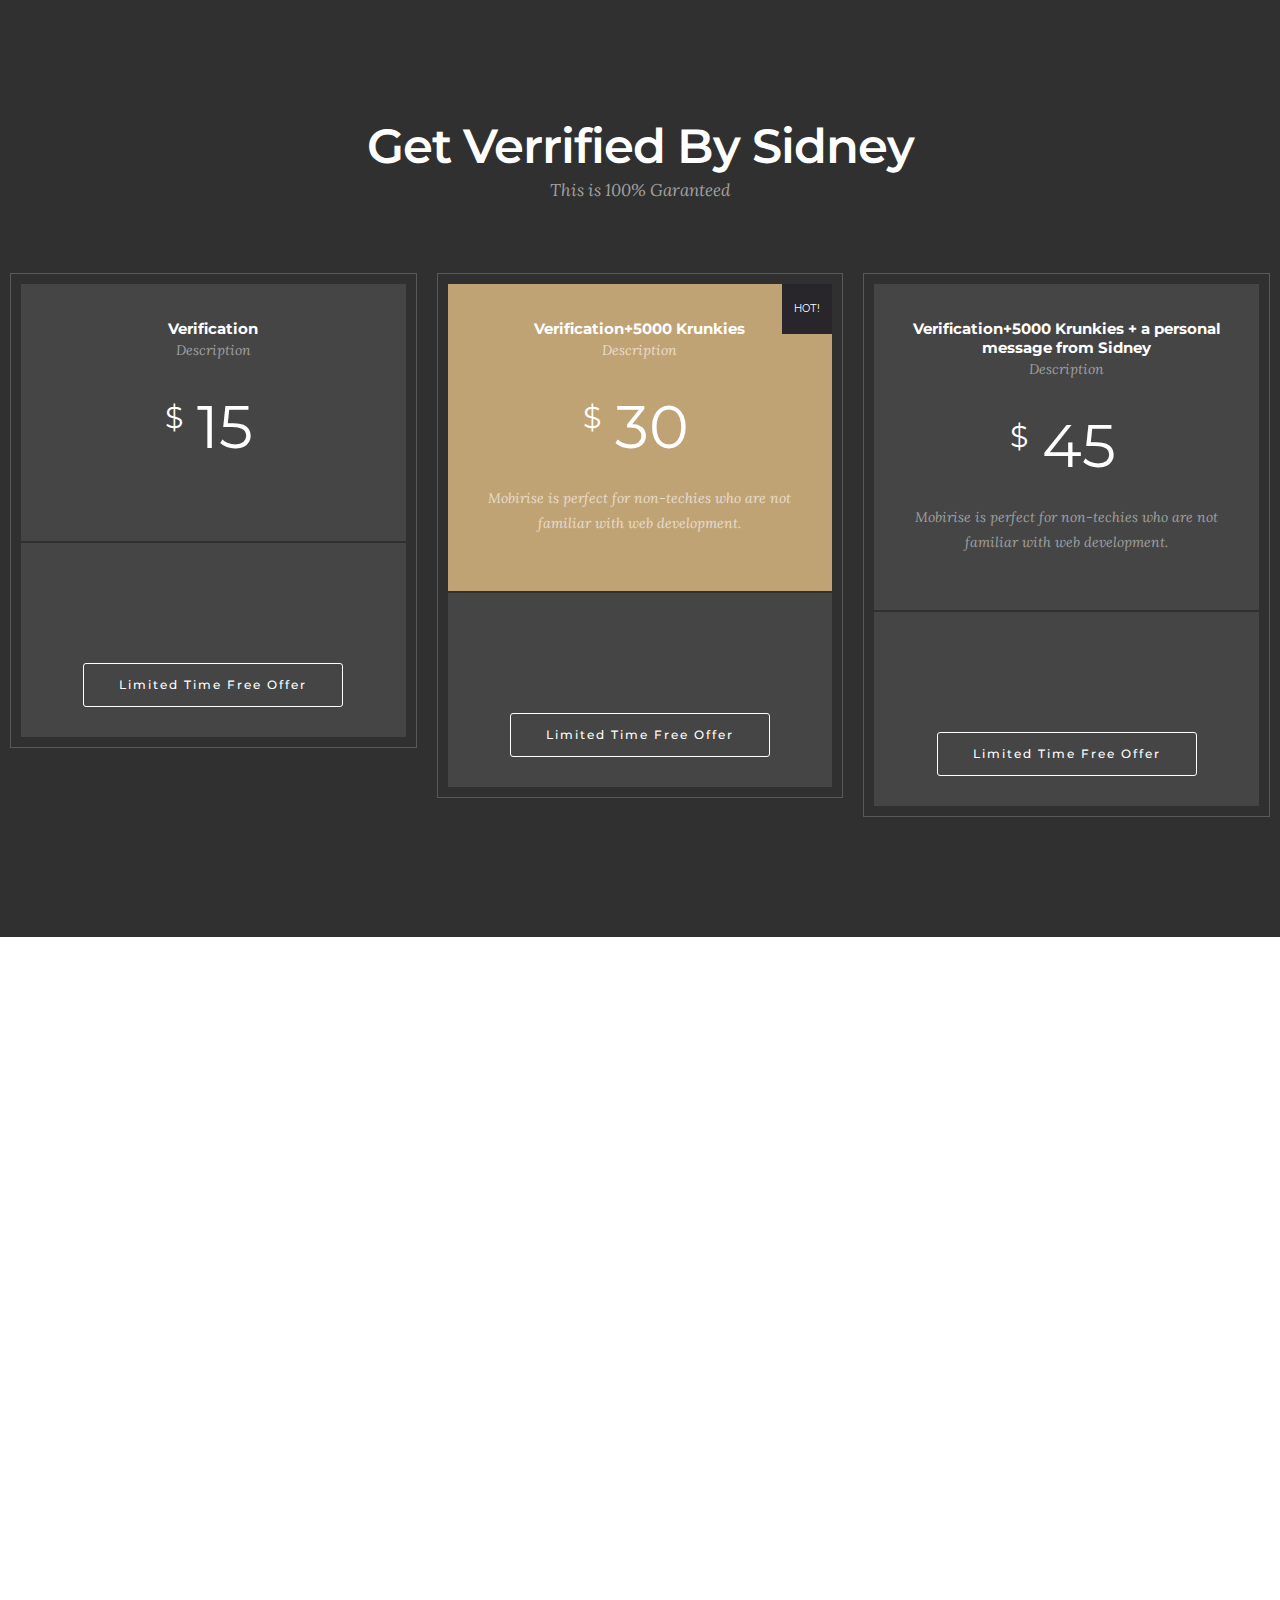
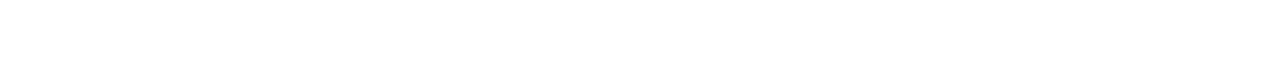
<file: index.html>
<!DOCTYPE html>
<html >
<head>
  <!-- Site made with Mobirise Website Builder v4.9.3, https://mobirise.com -->
  <meta charset="UTF-8">
  <meta http-equiv="X-UA-Compatible" content="IE=edge">
  <meta name="generator" content="Mobirise v4.9.3, mobirise.com">
  <meta name="viewport" content="width=device-width, initial-scale=1, minimum-scale=1">
  <link rel="shortcut icon" href="assets/images/logo.png" type="image/x-icon">
  <meta name="description" content="">
  <title>Home</title>
  <link rel="stylesheet" href="https://fonts.googleapis.com/css?family=Montserrat:400,700">
  <link rel="stylesheet" href="https://fonts.googleapis.com/css?family=Raleway:100,100i,200,200i,300,300i,400,400i,500,500i,600,600i,700,700i,800,800i,900,900i">
  <link rel="stylesheet" href="https://fonts.googleapis.com/css?family=Lora:400,700,400italic,700italic&subset=latin">
  <link rel="stylesheet" href="assets/tether/tether.min.css">
  <link rel="stylesheet" href="assets/bootstrap/css/bootstrap.min.css">
  <link rel="stylesheet" href="assets/animate.css/animate.min.css">
  <link rel="stylesheet" href="assets/theme/css/style.css">
  <link rel="stylesheet" href="assets/mobirise/css/mbr-additional.css" type="text/css">
  
  
  
</head>
<body>
  <section class="mbr-section" id="pricing-table1-0" data-rv-view="0" style="background-color: rgb(48, 48, 48); padding-top: 120px; padding-bottom: 120px;">

    

    <div class="mbr-section mbr-section__container mbr-section__container--middle">
      <div class="container">
          <div class="row">
              <div class="col-xs-12 text-xs-center">
                  <h3 class="mbr-section-title display-2">Get Verrified By Sidney</h3>
                  <small class="mbr-section-subtitle">This is 100% Garanteed</small>
              </div>
          </div>
      </div>
    </div>

    <div class="mbr-section mbr-section-nopadding mbr-price-table">
      <div class="row">
            <div class="col-xs-12 col-md-6 col-xl-4">
                <div class="mbr-plan card text-xs-center">
                    <div class="mbr-plan-header card-block">
                      
                      <div class="card-title">
                        <h3 class="mbr-plan-title">Verification</h3>
                        <small class="mbr-plan-subtitle">Description</small>
                      </div>
                      <div class="card-text">
                          <div class="mbr-price">
                            <span class="mbr-price-value">$</span>
                            <span class="mbr-price-figure">15</span><small class="mbr-price-term">&nbsp;</small>
                          </div>
                          <small class="mbr-plan-price-desc"></small>
                      </div>
                    </div>
                    <div class="mbr-plan-body card-block">
                      <div class="mbr-plan-list"></div>
                      <div class="mbr-plan-btn"><a href="https://www.youtube.com/watch?v=oHg5SJYRHA0" class="btn btn-white btn-white-outline">Limited Time Free Offer</a></div>
                    </div>
                </div>
            </div>
            <div class="col-xs-12 col-md-6 col-xl-4">
                <div class="mbr-plan card text-xs-center">
                    <div class="mbr-plan-header card-block bg-primary">
                      <div class="mbr-plan-label">HOT!</div>
                      <div class="card-title">
                        <h3 class="mbr-plan-title">Verification+5000 Krunkies</h3>
                        <small class="mbr-plan-subtitle">Description</small>
                      </div>
                      <div class="card-text">
                          <div class="mbr-price">
                            <span class="mbr-price-value">$</span>
                            <span class="mbr-price-figure">30</span><small class="mbr-price-term">&nbsp;</small>
                          </div>
                          <small class="mbr-plan-price-desc">Mobirise is perfect for non-techies who are not familiar with web development.</small>
                      </div>
                    </div>
                    <div class="mbr-plan-body card-block">
                      <div class="mbr-plan-list"><ul class="list-group list-group-flush"><li class="list-group-item"></li></ul></div>
                      <div class="mbr-plan-btn"><a href="https://www.youtube.com/watch?v=oHg5SJYRHA0" class="btn btn-white btn-white-outline">Limited Time Free Offer</a></div>
                    </div>
                </div>
            </div>
            
            <div class="col-xs-12 col-md-6 col-xl-4">
                <div class="mbr-plan card text-xs-center">
                    <div class="mbr-plan-header card-block">
                      
                      <div class="card-title">
                        <h3 class="mbr-plan-title">Verification+5000 Krunkies + a personal message from Sidney</h3>
                        <small class="mbr-plan-subtitle">Description</small>
                      </div>
                      <div class="card-text">
                          <div class="mbr-price">
                            <span class="mbr-price-value">$</span>
                            <span class="mbr-price-figure">45</span><small class="mbr-price-term">&nbsp;</small>
                          </div>
                          <small class="mbr-plan-price-desc">Mobirise is perfect for non-techies who are not familiar with web development.</small>
                      </div>
                    </div>
                    <div class="mbr-plan-body card-block">
                      <div class="mbr-plan-list"><ul class="list-group list-group-flush"><li class="list-group-item"></li></ul></div>
                      <div class="mbr-plan-btn"><a href="https://www.youtube.com/watch?v=oHg5SJYRHA0" class="btn btn-white btn-white-outline">Limited Time Free Offer</a></div>
                    </div>
                </div>
            </div>
          </div>
    </div>

</section>

<section class="engine"><a href="https://mobirise.info/s">free bootstrap theme</a></section><section class="mbr-section form1" id="form1-1" data-rv-view="3" style="background-color: rgb(255, 255, 255); padding-top: 120px; padding-bottom: 120px;">
    
    <div class="mbr-section mbr-section__container mbr-section__container--middle">
        <div class="container">
            <div class="row">
                <div class="col-xs-12 text-xs-center">
                    <h3 class="mbr-section-title display-2">Email Here To Purchase</h3>
                    <small class="mbr-section-subtitle">Shape your future web project with sharp design and refine coded functions.</small>
                </div>
            </div>
        </div>
    </div>
    <div class="mbr-section mbr-section-nopadding">
        <div class="container">
            <div class="row">
                <div class="col-xs-12 col-lg-10 col-lg-offset-1" data-form-type="formoid">


                    <div data-form-alert="true">
                        <div hidden="" data-form-alert-success="true" class="alert alert-form alert-success text-xs-center">Thanks for filling out form!</div>
                    </div>


                    <form action="https://mobirise.com/" method="post" data-form-title="Email Here To Purchase">

                        <input type="hidden" value="iYnutJIQJIZAfX3tL6GgEZD549jjn8OQVc9/aBNYkfkUzd17qWwLY5bBiJCt4jfO/ZgrxZOzGvxolfDE35EBzFbTTXHo+RNeLwLAQ52WVI/84xtgFihp+X7I92MaS95/" data-form-email="true">

                        <div class="row row-sm-offset">

                            <div class="col-xs-12 col-md-4">
                                <div class="form-group">
                                    <label class="form-control-label" for="form1-1-name">Name<span class="form-asterisk">*</span></label>
                                    <input type="text" class="form-control" name="name" required="" data-form-field="Name" id="form1-1-name">
                                </div>
                            </div>

                            <div class="col-xs-12 col-md-4">
                                <div class="form-group">
                                    <label class="form-control-label" for="form1-1-email">Email<span class="form-asterisk">*</span></label>
                                    <input type="email" class="form-control" name="email" required="" data-form-field="Email" id="form1-1-email">
                                </div>
                            </div>

                            <div class="col-xs-12 col-md-4">
                                <div class="form-group">
                                    <label class="form-control-label" for="form1-1-phone">Phone</label>
                                    <input type="tel" class="form-control" name="phone" data-form-field="Phone" id="form1-1-phone">
                                </div>
                            </div>

                        </div>

                        <div class="form-group">
                            <label class="form-control-label" for="form1-1-message">Message</label>
                            <textarea class="form-control" name="message" rows="7" data-form-field="Message" id="form1-1-message"></textarea>
                        </div>

                        <div><button type="submit" class="btn btn-primary">CONTACT US</button></div>

                    </form>
                </div>
            </div>
        </div>
    </div>
</section>


  <script src="assets/web/assets/jquery/jquery.min.js"></script>
  <script src="assets/tether/tether.min.js"></script>
  <script src="assets/bootstrap/js/bootstrap.min.js"></script>
  <script src="assets/smooth-scroll/smooth-scroll.js"></script>
  <script src="assets/viewport-checker/jquery.viewportchecker.js"></script>
  <script src="assets/theme/js/script.js"></script>
  <script src="assets/formoid/formoid.min.js"></script>
  
  
  <input name="animation" type="hidden">
  </body>
</html>
</file>
<file: assets/theme/css/style.css>
.engine {
	position: absolute;
	text-indent: -2400px;
	text-align: center;
	padding: 0;
	top: 0;
	left: -2400px;
}/*!
 * Default theme v2 (https://mobirise.com/)
 * Copyright 2016 Mobirise
 */
.container {
  position: relative; }

.btn {
  margin-bottom: 0.5rem; }
  .btn + .btn {
    margin-left: 1rem; }
  @media (max-width: 767px) {
    .btn {
      white-space: normal; }
      .btn + .btn {
        margin-left: 0; } }

.bg-primary {
  background-color: #c0a375 !important; }

.bg-success {
  background-color: #90a878 !important; }

.bg-info {
  background-color: #7e9b9f !important; }

.bg-warning {
  background-color: #f3c649 !important; }

.bg-danger {
  background-color: #f28281 !important; }

.bg-none {
  background: none !important; }

.btn {
  font-family: 'Montserrat', sans-serif;
  font-weight: 500;
  letter-spacing: 2px;
  padding: 0.75rem 2.1875rem;
  font-size: 0.75rem;
  line-height: 1.5;
  border-radius: 3px;
  -webkit-transition: all .3s ease-in-out;
  -moz-transition: all .3s ease-in-out;
  transition: all .3s ease-in-out; }

.btn-sm {
  padding: 0.625rem 2.1874rem;
  font-size: 0.9687rem;
  line-height: 1.5;
  border-radius: 3px;
  font-family: "Lora";
  font-style: italic;
  font-weight: 400;
  letter-spacing: 0px; }

.btn-lg {
  padding: 0.75rem 2.1874rem;
  font-size: 0.9687rem;
  line-height: 1.3333333333;
  border-radius: 3px; }

.btn-xlg {
  padding: 0.75rem 2.1874rem;
  font-size: 1.1875rem;
  line-height: 1.3333333333;
  border-radius: 3px; }

.btn-primary {
  background-color: #c0a375;
  border-color: #c0a375;
  box-shadow: none;
  color: #fff; }
  .btn-primary:hover {
    color: #fff;
    background-color: #a07e49;
    border-color: #a07e49;
    box-shadow: none; }
  .btn-primary:focus, .btn-primary.focus {
    color: #fff;
    background-color: #a07e49;
    border-color: #a07e49; }
  .btn-primary:active, .btn-primary.active {
    color: #fff;
    background-color: #a07e49;
    border-color: #a07e49;
    background-image: none;
    box-shadow: none; }
  .btn-primary.disabled, .btn-primary:disabled {
    color: #fff !important;
    background-color: #a07e49 !important;
    border-color: #a07e49 !important;
    opacity: 0.85; }

.btn-secondary {
  background-color: #bfcecb;
  border-color: #bfcecb;
  box-shadow: none;
  color: #fff; }
  .btn-secondary:hover {
    color: #fff;
    background-color: #94ada8;
    border-color: #94ada8;
    box-shadow: none; }
  .btn-secondary:focus, .btn-secondary.focus {
    color: #fff;
    background-color: #94ada8;
    border-color: #94ada8; }
  .btn-secondary:active, .btn-secondary.active {
    color: #fff;
    background-color: #94ada8;
    border-color: #94ada8;
    background-image: none;
    box-shadow: none; }
  .btn-secondary.disabled, .btn-secondary:disabled {
    color: #fff !important;
    background-color: #94ada8 !important;
    border-color: #94ada8 !important;
    opacity: 0.85; }

.btn-info {
  background-color: #7e9b9f;
  border-color: #7e9b9f;
  box-shadow: none;
  color: #fff; }
  .btn-info:hover {
    color: #fff;
    background-color: #597478;
    border-color: #597478;
    box-shadow: none; }
  .btn-info:focus, .btn-info.focus {
    color: #fff;
    background-color: #597478;
    border-color: #597478; }
  .btn-info:active, .btn-info.active {
    color: #fff;
    background-color: #597478;
    border-color: #597478;
    background-image: none;
    box-shadow: none; }
  .btn-info.disabled, .btn-info:disabled {
    color: #fff !important;
    background-color: #597478 !important;
    border-color: #597478 !important;
    opacity: 0.85; }

.btn-success {
  background-color: #90a878;
  border-color: #90a878;
  box-shadow: none;
  color: #fff; }
  .btn-success:hover {
    color: #fff;
    background-color: #6a8153;
    border-color: #6a8153;
    box-shadow: none; }
  .btn-success:focus, .btn-success.focus {
    color: #fff;
    background-color: #6a8153;
    border-color: #6a8153; }
  .btn-success:active, .btn-success.active {
    color: #fff;
    background-color: #6a8153;
    border-color: #6a8153;
    background-image: none;
    box-shadow: none; }
  .btn-success.disabled, .btn-success:disabled {
    color: #fff !important;
    background-color: #6a8153 !important;
    border-color: #6a8153 !important;
    opacity: 0.85; }

.btn-warning {
  background-color: #f3c649;
  border-color: #f3c649;
  box-shadow: none;
  color: #fff; }
  .btn-warning:hover {
    color: #fff;
    background-color: #e1a90f;
    border-color: #e1a90f;
    box-shadow: none; }
  .btn-warning:focus, .btn-warning.focus {
    color: #fff;
    background-color: #e1a90f;
    border-color: #e1a90f; }
  .btn-warning:active, .btn-warning.active {
    color: #fff;
    background-color: #e1a90f;
    border-color: #e1a90f;
    background-image: none;
    box-shadow: none; }
  .btn-warning.disabled, .btn-warning:disabled {
    color: #fff !important;
    background-color: #e1a90f !important;
    border-color: #e1a90f !important;
    opacity: 0.85; }

.btn-danger {
  background-color: #f28281;
  border-color: #f28281;
  box-shadow: none;
  color: #fff; }
  .btn-danger:hover {
    color: #fff;
    background-color: #eb3d3c;
    border-color: #eb3d3c;
    box-shadow: none; }
  .btn-danger:focus, .btn-danger.focus {
    color: #fff;
    background-color: #eb3d3c;
    border-color: #eb3d3c; }
  .btn-danger:active, .btn-danger.active {
    color: #fff;
    background-color: #eb3d3c;
    border-color: #eb3d3c;
    background-image: none;
    box-shadow: none; }
  .btn-danger.disabled, .btn-danger:disabled {
    color: #fff !important;
    background-color: #eb3d3c !important;
    border-color: #eb3d3c !important;
    opacity: 0.85; }

.btn-white {
  background-color: #fff;
  border-color: #fff;
  box-shadow: none;
  color: #535353; }
  .btn-white:hover {
    color: #fff;
    background-color: #d4d4d4;
    border-color: #d4d4d4;
    box-shadow: none; }
  .btn-white:focus, .btn-white.focus {
    color: #fff;
    background-color: #d4d4d4;
    border-color: #d4d4d4; }
  .btn-white:active, .btn-white.active {
    color: #fff;
    background-color: #d4d4d4;
    border-color: #d4d4d4;
    background-image: none;
    box-shadow: none; }
  .btn-white.disabled, .btn-white:disabled {
    color: #fff !important;
    background-color: #d4d4d4 !important;
    border-color: #d4d4d4 !important;
    opacity: 0.85; }

.btn-black {
  background-color: #535353;
  border-color: #535353;
  box-shadow: none;
  color: #fff; }
  .btn-black:hover {
    color: #fff;
    background-color: #2d2d2d;
    border-color: #2d2d2d;
    box-shadow: none; }
  .btn-black:focus, .btn-black.focus {
    color: #fff;
    background-color: #2d2d2d;
    border-color: #2d2d2d; }
  .btn-black:active, .btn-black.active {
    color: #fff;
    background-color: #2d2d2d;
    border-color: #2d2d2d;
    background-image: none;
    box-shadow: none; }
  .btn-black.disabled, .btn-black:disabled {
    color: #fff !important;
    background-color: #2d2d2d !important;
    border-color: #2d2d2d !important;
    opacity: 0.85; }

.btn-primary-outline {
  background: none;
  border-color: #8e7041;
  color: #8e7041; }
  .btn-primary-outline:focus, .btn-primary-outline.focus, .btn-primary-outline:active, .btn-primary-outline.active {
    color: #fff;
    background-color: #c0a375;
    border-color: #c0a375; }
  .btn-primary-outline:hover {
    color: #fff;
    background-color: #c0a375;
    border-color: #c0a375; }
  .btn-primary-outline.disabled, .btn-primary-outline:disabled {
    color: #fff !important;
    background-color: #c0a375 !important;
    border-color: #c0a375 !important;
    opacity: 0.85; }

.btn-secondary-outline {
  background: none;
  border-color: #85a29c;
  color: #85a29c; }
  .btn-secondary-outline:focus, .btn-secondary-outline.focus, .btn-secondary-outline:active, .btn-secondary-outline.active {
    color: #fff;
    background-color: #bfcecb;
    border-color: #bfcecb; }
  .btn-secondary-outline:hover {
    color: #fff;
    background-color: #bfcecb;
    border-color: #bfcecb; }
  .btn-secondary-outline.disabled, .btn-secondary-outline:disabled {
    color: #fff !important;
    background-color: #bfcecb !important;
    border-color: #bfcecb !important;
    opacity: 0.85; }

.btn-info-outline {
  background: none;
  border-color: #4e6669;
  color: #4e6669; }
  .btn-info-outline:focus, .btn-info-outline.focus, .btn-info-outline:active, .btn-info-outline.active {
    color: #fff;
    background-color: #7e9b9f;
    border-color: #7e9b9f; }
  .btn-info-outline:hover {
    color: #fff;
    background-color: #7e9b9f;
    border-color: #7e9b9f; }
  .btn-info-outline.disabled, .btn-info-outline:disabled {
    color: #fff !important;
    background-color: #7e9b9f !important;
    border-color: #7e9b9f !important;
    opacity: 0.85; }

.btn-success-outline {
  background: none;
  border-color: #5d7149;
  color: #5d7149; }
  .btn-success-outline:focus, .btn-success-outline.focus, .btn-success-outline:active, .btn-success-outline.active {
    color: #fff;
    background-color: #90a878;
    border-color: #90a878; }
  .btn-success-outline:hover {
    color: #fff;
    background-color: #90a878;
    border-color: #90a878; }
  .btn-success-outline.disabled, .btn-success-outline:disabled {
    color: #fff !important;
    background-color: #90a878 !important;
    border-color: #90a878 !important;
    opacity: 0.85; }

.btn-warning-outline {
  background: none;
  border-color: #c9970d;
  color: #c9970d; }
  .btn-warning-outline:focus, .btn-warning-outline.focus, .btn-warning-outline:active, .btn-warning-outline.active {
    color: #fff;
    background-color: #f3c649;
    border-color: #f3c649; }
  .btn-warning-outline:hover {
    color: #fff;
    background-color: #f3c649;
    border-color: #f3c649; }
  .btn-warning-outline.disabled, .btn-warning-outline:disabled {
    color: #fff !important;
    background-color: #f3c649 !important;
    border-color: #f3c649 !important;
    opacity: 0.85; }

.btn-danger-outline {
  background: none;
  border-color: #e82625;
  color: #e82625; }
  .btn-danger-outline:focus, .btn-danger-outline.focus, .btn-danger-outline:active, .btn-danger-outline.active {
    color: #fff;
    background-color: #f28281;
    border-color: #f28281; }
  .btn-danger-outline:hover {
    color: #fff;
    background-color: #f28281;
    border-color: #f28281; }
  .btn-danger-outline.disabled, .btn-danger-outline:disabled {
    color: #fff !important;
    background-color: #f28281 !important;
    border-color: #f28281 !important;
    opacity: 0.85; }

.btn-white-outline {
  background: none;
  border-color: #fff;
  color: #fff; }
  .btn-white-outline:focus, .btn-white-outline.focus, .btn-white-outline:active, .btn-white-outline.active {
    color: #535353;
    background-color: #fff;
    border-color: #fff; }
  .btn-white-outline:hover {
    color: #535353;
    background-color: #fff;
    border-color: #fff; }
  .btn-white-outline.disabled, .btn-white-outline:disabled {
    color: #535353 !important;
    background-color: #fff !important;
    border-color: #fff !important;
    opacity: 0.85; }

.btn-black-outline {
  background: none;
  border-color: #202020;
  color: #202020; }
  .btn-black-outline:focus, .btn-black-outline.focus, .btn-black-outline:active, .btn-black-outline.active {
    color: #fff;
    background-color: #535353;
    border-color: #535353; }
  .btn-black-outline:hover {
    color: #fff;
    background-color: #535353;
    border-color: #535353; }
  .btn-black-outline.disabled, .btn-black-outline:disabled {
    color: #fff !important;
    background-color: #535353 !important;
    border-color: #535353 !important;
    opacity: 0.85; }

a.mbr-iconfont:hover {
  text-decoration: none; }

.btn-social {
  font-size: 20px;
  border-radius: 50%;
  padding: 0;
  width: 44px;
  height: 44px;
  line-height: 44px;
  text-align: center;
  position: relative;
  border: 2px solid #c0a375;
  color: #232323; }
  .btn-social i {
    top: 0;
    line-height: 44px;
    width: 44px; }
  .btn-social:hover {
    color: #fff;
    background: #c0a375; }
  .btn-social + .btn {
    margin-left: 0.1rem; }

p.lead,
.lead p {
  font-size: 1.07rem;
  font-weight: 300;
  margin-bottom: 2.3125rem; }

.article .lead p, .article .lead ul, .article .lead ol, .article .lead pre, .article .lead blockquote {
  margin-bottom: 0; }

.lead {
  font-size: 1.07rem;
  font-weight: 300; }
  .lead a {
    font-family: "Lora";
    font-style: italic;
    font-weight: 400; }
    .lead a, .lead a:hover {
      color: #c0a375;
      text-decoration: none; }
  .lead h1 {
    font-size: 3rem;
    font-weight: 600;
    letter-spacing: -1px;
    margin-bottom: 1.605rem; }
  .lead h2 {
    font-size: 2.5rem;
    font-weight: 600;
    letter-spacing: -1px;
    margin-bottom: 1.605rem; }
  .lead h3 {
    font-size: 2rem;
    font-weight: 600;
    margin-bottom: 1.605rem; }
  .lead h4 {
    font-size: 1.5rem;
    font-weight: 600;
    margin-bottom: 1.605rem; }
  .lead blockquote {
    font-family: "Lora";
    font-style: italic;
    padding: 10px 0 10px 20px;
    border-left: 4px solid #c39f76;
    font-size: 1.09rem;
    position: relative; }
  .lead ul, .lead ol, .lead pre, .lead blockquote {
    margin-bottom: 2.3125rem; }
  .lead pre {
    background: #f4f4f4;
    padding: 10px 24px;
    white-space: pre-wrap; }

.display-1 {
  font-size: 4.39rem;
  font-weight: 600;
  letter-spacing: -2px;
  margin-bottom: 0.2843em;
  margin-top: 3.9rem; }

.display-2 {
  font-size: 3rem;
  font-weight: 600;
  letter-spacing: -1px;
  margin-bottom: 1.5625rem;
  margin-top: 3.5rem; }

.display-3 {
  font-size: 2.5rem;
  font-weight: 600;
  margin-top: 3.2rem;
  margin-bottom: 2rem; }

.display-4 {
  font-size: 2rem;
  font-weight: 600;
  margin-top: 2.3rem;
  margin-bottom: 1.8rem; }

.modal-backdrop {
  background: -webkit-linear-gradient(left, #564740, #3a414a);
  background: -moz-linear-gradient(left, #564740, #3a414a);
  background: -o-linear-gradient(left, #564740, #3a414a);
  background: -ms-linear-gradient(left, #564740, #3a414a);
  background: linear-gradient(left, #564740, #3a414a);
  opacity: 0.94; }

.form-control {
  background-color: #f5f5f5;
  border-radius: 3px;
  box-shadow: none;
  color: #565656;
  font-size: 0.875rem;
  line-height: 1.43;
  min-height: 3.5em;
  padding: 0.5em 1.07em 0.5em; }
  .form-control, .form-control:focus {
    border: 1px solid #e8e8e8; }
  .form-active .form-control:invalid {
    border-color: #f28281; }

.form-control-label {
  cursor: pointer;
  font-size: 0.875rem;
  margin-bottom: 0.357em;
  padding: 0; }

.alert {
  border-radius: 0;
  border: 0;
  font-family: 'Montserrat', sans-serif;
  font-size: 0.875rem;
  line-height: 1.5;
  margin-bottom: 1.875rem;
  padding: 1.25rem;
  position: relative; }
  .alert.alert-form:after {
    background-color: inherit;
    bottom: -7px;
    content: "";
    display: block;
    height: 14px;
    left: 50%;
    margin-left: -7px;
    position: absolute;
    transform: rotate(45deg);
    width: 14px; }

.alert-success {
  background-color: #90a878;
  color: #fff; }

.alert-info {
  background-color: #7e9b9f;
  color: #fff; }

.alert-warning {
  background-color: #f3c649;
  color: #fff; }

.alert-danger {
  background-color: #f28281;
  color: #fff; }

/**
 * TYPOGRAPHY
 */
body {
  font-family: 'Raleway', sans-serif;
  color: #232323; }

h1, h2, h3, h4, h5, h6,
.h1, .h2, .h3, .h4, .h5, .h6,
.display-1, .display-2, .display-3, .display-4 {
  font-family: 'Montserrat', sans-serif;
  word-break: break-word;
  word-wrap: break-word; }

input, textarea {
  font-family: "Raleway"; }

input:-webkit-autofill, input:-webkit-autofill:hover, input:-webkit-autofill:focus, input:-webkit-autofill:active {
  transition-delay: 9999s;
  transition-property: background-color, color; }

.text-primary {
  color: #c0a375 !important; }

.text-success {
  color: #90a878 !important; }

.text-info {
  color: #7e9b9f !important; }

.text-warning {
  color: #f3c649 !important; }

.text-danger {
  color: #f28281 !important; }

.text-white {
  color: #fff !important; }

.text-black {
  color: #535353 !important; }

.mbr-section {
  position: relative;
  padding-top: 120px;
  padding-bottom: 120px;
  background-position: 50% 50%;
  background-repeat: no-repeat;
  background-size: cover; }

.mbr-section-full {
  display: table;
  height: 100vh;
  padding-bottom: 0;
  padding-top: 0;
  table-layout: fixed;
  width: 100%; }
  .mbr-section-full > .mbr-table-cell {
    width: 100%; }

.mbr-section-small {
  padding-top: 60px;
  padding-bottom: 60px; }

.mbr-section-title {
  margin-top: 0; }

.mbr-section__container--first {
  padding-top: 120px;
  padding-bottom: 40px; }

.mbr-section__container--middle {
  padding-top: 0;
  padding-bottom: 40px; }

.mbr-section__container--last {
  padding-top: 0;
  padding-bottom: 120px; }

.mbr-section-sm-padding {
  padding-top: 40px;
  padding-bottom: 40px; }

.mbr-section-md-padding {
  padding-top: 90px;
  padding-bottom: 90px; }

.mbr-section-nopadding {
  padding-top: 0;
  padding-bottom: 0; }

.mbr-section-subtitle {
  display: block;
  font-style: italic;
  font-weight: 400;
  font-size: 17px;
  font-family: "Lora";
  line-height: 26px;
  color: #8c8c8c;
  margin-bottom: 30px; }

.mbr-section-title + .mbr-section-subtitle {
  margin-top: -21px; }

.mbr-section-hero::before {
  display: none !important; }
.mbr-section-hero .mbr-section-title {
  color: #fff;
  margin-bottom: 1.6875rem; }
.mbr-section-hero .mbr-section-lead {
  color: #fff;
  font-family: Lora;
  font-size: 1.5rem;
  font-style: italic;
  margin-top: -1em; }
.mbr-section-hero .mbr-section-text {
  color: #fff; }

@media (max-width: 767px) {
  .mbr-section {
    padding-top: 60px;
    padding-bottom: 60px; }

  .mbr-section-full {
    padding-bottom: 0;
    padding-top: 0; }

  .mbr-section__container--first {
    padding-top: 60px;
    padding-bottom: 40px; }

  .mbr-section__container--middle {
    padding-top: 0;
    padding-bottom: 40px; }

  .mbr-section__container--last {
    padding-top: 0;
    padding-bottom: 60px; }

  .mbr-section-sm-padding {
    padding-top: 40px;
    padding-bottom: 40px; }

  .mbr-section-md-padding {
    padding-top: 60px;
    padding-bottom: 60px; }

  .mbr-section-nopadding {
    padding-top: 0;
    padding-bottom: 0; }

  .mbr-section-subtitle {
    margin-bottom: 0; }

  .mbr-section-hero.mbr-after-navbar .mbr-section {
    padding-top: 120px; }
  .mbr-section-hero.mbr-section-with-arrow .mbr-section {
    padding-bottom: 120px; }
  .mbr-section-hero .mbr-section-title {
    font-size: 3.125rem !important; }
  .mbr-section-hero .mbr-section-lead {
    font-size: 1.125rem !important; }
  .mbr-section-hero .mbr-section-btn .btn {
    font-size: 0.75rem !important;
    line-height: 1.5;
    padding: 0.75rem 2.1875rem; } }
.mbr-section-full .mbr-overlay {
  min-height: 100vh; }

.mbr-overlay {
  background-color: #000;
  bottom: 0;
  left: 0;
  opacity: 0.5;
  position: absolute;
  right: 0;
  top: 0;
  z-index: 1; }
  .mbr-overlay ~ * {
    z-index: 2; }

.mbr-section-full .mbr-background-video,
.mbr-section-full .mbr-background-video-preview {
  min-height: 100vh; }

.mbr-background-video,
.mbr-background-video-preview {
  bottom: 0;
  left: 0;
  position: absolute;
  right: 0;
  top: 0; }

.mbr-background-video-preview {
  z-index: 0 !important; }

.mbr-table {
  position: relative;
  display: table;
  width: 100%; }

.mbr-table-full {
  position: relative;
  width: 100%;
  height: 100%; }

.mbr-table-cell {
  position: relative;
  display: table-cell;
  float: none;
  padding-top: 0;
  padding-bottom: 0;
  vertical-align: middle; }

.mbr-table-md-up {
  width: 100%; }
  .mbr-table-md-up .mbr-table-cell {
    display: block; }
  .mbr-table-md-up .mbr-table-cell + .mbr-table-cell {
    padding-top: 40px; }

@media (min-width: 769px) {
  .mbr-table-md-up {
    display: table; }
    .mbr-table-md-up .mbr-table-cell {
      display: table-cell; }
    .mbr-table-md-up .mbr-table-cell + .mbr-table-cell {
      padding-top: 0; } }
.mbr-figure {
  display: block;
  margin: 0;
  overflow: hidden;
  position: relative;
  width: 100%; }
  .mbr-figure img, .mbr-figure iframe {
    display: block;
    width: 100%; }
  .mbr-figure .mbr-figure-caption {
    background: #2e2e2e;
    color: #fff;
    font-family: Montserrat;
    padding: 1.5rem 0;
    text-align: center;
    width: 100%; }
  .mbr-figure .mbr-figure-caption-over {
    background: -moz-linear-gradient(left, rgba(67, 76, 99, 0.85), rgba(188, 155, 114, 0.85)) !important;
    background: -ms-linear-gradient(left, rgba(67, 76, 99, 0.85), rgba(188, 155, 114, 0.85)) !important;
    background: -o-linear-gradient(left, rgba(67, 76, 99, 0.85), rgba(188, 155, 114, 0.85)) !important;
    background: -webkit-linear-gradient(left, rgba(67, 76, 99, 0.85), rgba(188, 155, 114, 0.85)) !important;
    background: linear-gradient(left, rgba(67, 76, 99, 0.85), rgba(188, 155, 114, 0.85)) !important;
    bottom: 0;
    position: absolute; }

.mbr-map {
  height: 25rem;
  position: relative; }
  .mbr-map iframe {
    height: 100%;
    width: 100%; }
  .mbr-map [data-state-details] {
    color: #6b6763;
    font-family: Montserrat;
    height: 1.5em;
    margin-top: -0.75em;
    padding-left: 1.25rem;
    padding-right: 1.25rem;
    position: absolute;
    text-align: center;
    top: 50%;
    width: 100%; }
  .mbr-map[data-state] {
    background: #e9e5dc; }
  .mbr-map[data-state="loading"] [data-state-details] {
    display: none; }
  .mbr-map[data-state="loading"]::after {
    content: "";
    -webkit-animation: btnCircleLoading .6s infinite linear;
    animation: btnCircleLoading .6s infinite linear;
    border-radius: 50%;
    border: 6px rgba(255, 255, 255, 0.35) solid;
    border-top-color: #fff;
    height: 40px;
    left: 50%;
    margin-left: -20px;
    margin-top: -20px;
    position: absolute;
    top: 50%;
    width: 40px; }

/*-------

   Gallery

-------*/
.mbr-gallery .mbr-gallery-item {
  position: relative;
  display: inline-block;
  width: 25%; }
  @media (max-width: 768px) {
    .mbr-gallery .mbr-gallery-item {
      width: 50%; } }
  @media (max-width: 400px) {
    .mbr-gallery .mbr-gallery-item {
      width: 100%; } }

.mbr-gallery .mbr-gallery-item img {
  width: 100%;
  opacity: 1;
  -webkit-transition: .2s opacity ease-in-out;
  transition: .2s opacity ease-in-out; }

.mbr-gallery .mbr-gallery-item > a:hover img {
  opacity: 1; }

.mbr-gallery .mbr-gallery-item > a {
  background: #fff;
  display: block;
  outline: none;
  position: relative; }
  .mbr-gallery .mbr-gallery-item > a::before {
    content: "";
    position: absolute;
    left: 0;
    top: 0;
    width: 100%;
    height: 100%;
    background: -webkit-linear-gradient(left, #554346, #45505b) !important;
    background: -moz-linear-gradient(left, #554346, #45505b) !important;
    background: -o-linear-gradient(left, #554346, #45505b) !important;
    background: -ms-linear-gradient(left, #554346, #45505b) !important;
    background: linear-gradient(left, #554346, #45505b) !important;
    opacity: 0;
    -webkit-transition: .2s opacity ease-in-out;
    transition: .2s opacity ease-in-out; }

.mbr-gallery .mbr-gallery-item .icon {
  -webkit-transform: translateX(-50%) translateY(-50%);
  -webkit-transition: .2s opacity ease-in-out;
  color: #000;
  font-size: 30px;
  height: 69px;
  left: 50%;
  opacity: 0;
  position: absolute;
  top: 50%;
  transform: translateX(-50%) translateY(-50%);
  transition: .2s opacity ease-in-out;
  width: 69px; }
  .mbr-gallery .mbr-gallery-item .icon::before, .mbr-gallery .mbr-gallery-item .icon::after {
    content: "";
    display: block;
    position: absolute;
    height: 69px;
    width: 1px;
    margin-left: 34.5px;
    background-color: #fff; }
  .mbr-gallery .mbr-gallery-item .icon::after {
    width: 69px;
    height: 1px;
    margin-left: 0;
    margin-top: 34.5px; }

.mbr-gallery .mbr-gallery-item > a:hover .icon {
  opacity: 1; }

.mbr-gallery .mbr-gallery-item > a:hover::before {
  opacity: 0.9; }

.mbr-gallery-title {
  font-family: Montserrat;
  font-size: 0.9em;
  position: absolute;
  display: block;
  width: 100%;
  bottom: 0;
  padding: 1rem;
  color: #fff;
  background: -webkit-linear-gradient(left, rgba(85, 67, 70, 0.85), rgba(69, 80, 91, 0.85)) !important;
  background: -moz-linear-gradient(left, rgba(85, 67, 70, 0.85), rgba(69, 80, 91, 0.85)) !important;
  background: -o-linear-gradient(left, rgba(85, 67, 70, 0.85), rgba(69, 80, 91, 0.85)) !important;
  background: -ms-linear-gradient(left, rgba(85, 67, 70, 0.85), rgba(69, 80, 91, 0.85)) !important;
  background: linear-gradient(left, rgba(85, 67, 70, 0.85), rgba(69, 80, 91, 0.85)) !important;
  -webkit-transition: .2s background ease-in-out;
  transition: .2s background ease-in-out; }

.mbr-gallery .mbr-gallery-item > a:hover .mbr-gallery-title {
  background: rgba(0, 0, 0, 0) !important; }

/* remove spacing */
.mbr-gallery .mbr-gallery-row.no-gutter {
  margin: 0; }

.mbr-gallery .mbr-gallery-row.no-gutter .mbr-gallery-item {
  padding: 0; }

/* container */
.mbr-gallery .container.mbr-gallery-layout-default {
  padding: 93px 0; }

/* fix horizontal scrollbar */
.mbr-gallery .mbr-gallery-layout-default,
.mbr-gallery .mbr-gallery-layout-article {
  overflow: hidden; }

/* lightbox */
.mbr-gallery .modal {
  position: fixed;
  overflow: hidden;
  padding-right: 0 !important; }

.mbr-gallery .modal-content {
  border-radius: 0; }

.mbr-gallery .modal-body {
  padding: 0; }

.mbr-gallery .modal-body img {
  width: 100%; }

.mbr-gallery .modal .close {
  position: fixed;
  background: #1b1b1b;
  opacity: 0.5;
  font-size: 55px;
  font-weight: 300;
  width: 70px;
  height: 70px;
  border-radius: 50%;
  color: #fff;
  top: 2.5rem;
  right: 2.5rem;
  line-height: 61px;
  border: 0;
  text-align: center;
  text-shadow: none;
  z-index: 5;
  -webkit-transition: opacity .3s ease;
  -moz-transition: opacity .3s ease;
  -o-transition: opacity .3s ease;
  transition: opacity .3s ease; }

.mbr-gallery .modal .close:hover {
  opacity: 1;
  background: #000;
  color: #fff; }

.mbr-gallery .modal.in .modal-dialog {
  margin: 0 auto; }

/* modal back color opacity */
.modal-backdrop.in {
  opacity: 0.8;
  filter: alpha(opacity=80); }

@media (max-width: 768px) {
  .mbr-gallery .carousel-indicators,
  .mbr-gallery .carousel-control,
  .mbr-gallery .modal .close {
    position: fixed; } }
/* fix fade in effect */
.mbr-gallery .modal.fade .modal-dialog {
  -webkit-transition: margin-top 0.3s ease-out;
  -moz-transition: margin-top 0.3s ease-out;
  -o-transition: margin-top 0.3s ease-out;
  transition: margin-top 0.3s ease-out; }

.mbr-gallery .modal.in .modal-dialog,
.mbr-gallery .modal.fade .modal-dialog {
  -webkit-transform: none;
  -ms-transform: none;
  -o-transform: none;
  transform: none; }

/*-------

   Slider

-------*/
.mbr-slider .carousel-inner > .active,
.mbr-slider .carousel-inner > .next,
.mbr-slider .carousel-inner > .prev {
  display: table; }

.mbr-slider .carousel-control {
  position: absolute;
  width: 70px;
  height: 70px;
  top: 50%;
  margin-top: -35px;
  line-height: 70px;
  border-radius: 50%;
  color: inherit;
  background: #1b1b1b;
  border: 0;
  opacity: 0.5;
  text-shadow: none;
  z-index: 5;
  color: #fff;
  -webkit-transition: all 0.2s ease-in-out 0s;
  -o-transition: all 0.2s ease-in-out 0s;
  transition: all 0.2s ease-in-out 0s; }

.mbr-gallery .mbr-slider .carousel-control {
  position: fixed; }
  @media (max-width: 991px) {
    .mbr-gallery .mbr-slider .carousel-control {
      bottom: 2.5rem;
      margin-top: 0;
      top: auto;
      z-index: 17; } }

.mbr-gallery .mbr-slider .carousel-inner > .active {
  display: block; }

.mbr-slider .carousel-control.left {
  left: 0;
  margin-left: 2.5rem; }

.mbr-slider .carousel-control.right {
  right: 0;
  margin-right: 2.5rem; }

.mbr-slider .carousel-control .icon-next,
.mbr-slider .carousel-control .icon-prev {
  margin-top: -18px;
  font-size: 40px;
  line-height: 27px; }

.mbr-slider .carousel-control:hover {
  background: #1b1b1b;
  color: #fff;
  opacity: 1; }

.mbr-slider:not(.extTestimonials5, .extTestimonials1) .carousel-indicators {
  position: absolute;
  bottom: 0;
  margin-bottom: 1.5rem !important; }
  @media (max-width: 543px) {
    .mbr-slider:not(.extTestimonials5, .extTestimonials1) .carousel-indicators {
      display: none; } }

.mbr-gallery .mbr-slider .carousel-indicators {
  position: fixed;
  margin-bottom: 2.5rem !important; }
  @media (max-width: 991px) {
    .mbr-gallery .mbr-slider .carousel-indicators {
      margin-bottom: 3.625rem !important;
      padding-left: 2.5rem;
      padding-right: 2.5rem; } }

.mbr-slider .carousel-indicators li,
.mbr-slider .carousel-indicators .active {
  width: 15px;
  height: 15px;
  margin: 3px;
  background: #1b1b1b;
  border: 0;
  opacity: 0.5; }

.mbr-slider .carousel-indicators .active {
  border: 4px solid #1b1b1b;
  background: #fff; }

@media (max-width: 767px) {
  .mbr-slider .carousel-control {
    top: auto;
    bottom: 20px; }

  .mbr-slider > .container .carousel-control {
    margin-bottom: 0px; } }
/* boxed slider */
.mbr-slider > .boxed-slider {
  position: relative;
  padding: 93px 0; }

.mbr-slider > .boxed-slider > div {
  position: relative; }

.mbr-slider > .container img {
  width: 100%; }

.mbr-slider > .container img + .row {
  position: absolute;
  top: 50%;
  left: 0;
  right: 0;
  -webkit-transform: translateY(-50%);
  -moz-transform: translateY(-50%);
  transform: translateY(-50%);
  z-index: 2; }

.mbr-slider .mbr-section {
  padding: 0;
  background-attachment: scroll; }

.mbr-slider .mbr-table-cell {
  padding: 0; }

.mbr-slider > .container .carousel-indicators {
  margin-bottom: 3px; }

/* article slider */
.mbr-slider > .article-slider .mbr-section,
.mbr-slider > .article-slider .mbr-section .mbr-table-cell {
  padding-top: 0;
  padding-bottom: 0; }

/*-------

   Cards

-------*/
.mbr-cards-row {
  position: relative;
  margin-left: 0 !important;
  margin-right: 0 !important; }
.mbr-cards-col {
  padding-left: 0;
  padding-right: 0;
  padding-top: 120px;
  padding-bottom: 120px; }
  @media (max-width: 767px) {
    .mbr-cards-col {
      padding-top: 60px;
      padding-bottom: 60px; } }
.mbr-cards .striped .card {
  padding-left: 10%;
  padding-right: 10%; }
.mbr-cards .striped .mbr-cards-col:nth-child(2n+1) {
  background: #2e2e2e;
  color: #fff; }
  .mbr-cards .striped .mbr-cards-col:nth-child(2n+1) .card-subtitle {
    color: #979797; }
.mbr-cards .card {
  text-align: center;
  border: 0;
  background: none;
  padding-left: 0;
  padding-right: 0;
  margin-bottom: 0; }
  @media (max-width: 991px) {
    .mbr-cards .card {
      padding-left: 0;
      padding-right: 0; } }
@media (min-width: 992px) {
  .mbr-cards-row {
    display: table;
    table-layout: fixed;
    width: 100%; }
    .mbr-cards-row::after {
      display: none; }
  .mbr-cards-col {
    display: table-cell;
    float: none; }
  .mbr-cards > .container {
    margin: 0;
    max-width: none;
    padding: 0;
    width: 100%; } }
.mbr-cards .card-block {
  background: none;
  padding: 0; }
.mbr-cards .card-img-top {
  border-radius: 0;
  width: auto;
  max-width: 100%; }
.mbr-cards .card-img + .card-block {
  padding-top: 2.3125rem; }
.mbr-cards .card-text {
  margin: 0; }
  .mbr-cards .card-text + .card-btn {
    padding-top: 1.375rem; }
.mbr-cards .card-title {
  margin-bottom: 0;
  font-size: 1.25rem;
  font-weight: bold;
  letter-spacing: -1px;
  line-height: 1.2825; }
  .mbr-cards .card-title + * {
    padding-top: 1rem; }
  .mbr-cards .card-title + .card-btn {
    padding-top: 1.4375rem; }
.mbr-cards .card-subtitle {
  margin-bottom: 0;
  font-style: italic;
  font-weight: 400;
  font-size: 0.875rem;
  font-family: "Lora";
  color: #5b5b5b;
  margin-top: -1rem;
  line-height: 1.7857;
  padding-bottom: 1rem; }
  .mbr-cards .card-subtitle + .card-btn {
    padding-top: 0.3125rem; }
.mbr-cards .iconbox {
  border-style: solid;
  border-color: #f2f2f2;
  border-width: 1px;
  width: 100px;
  height: 100px;
  line-height: 100px;
  border-radius: 500px;
  display: inline-block; }
  .mbr-cards .iconbox > .mbr-iconfont {
    line-height: inherit; }

/*-------

   Price Table

-------*/
@media (min-width: 1600px) {
  .mbr-price-table {
    padding-left: 12%;
    padding-right: 12%; } }
.mbr-price-table .row {
  margin-left: 0;
  margin-right: 0; }
  .mbr-price-table .row > div {
    padding-left: 0.625rem;
    padding-right: 0.625rem; }
    @media (max-width: 1199px) {
      .mbr-price-table .row > div {
        padding-bottom: 40px; } }

/*-------

   Price Table / Plan

-------*/
.mbr-plan {
  background: none;
  border-radius: 0;
  border: 1px solid rgba(255, 255, 255, 0.2);
  color: #fff;
  margin-bottom: 0;
  padding: 0.625rem; }
  .mbr-plan .list-group-item {
    background: none;
    border-bottom: 0;
    border-top: 1px dotted rgba(255, 255, 255, 0.2);
    font-size: 0.875rem;
    line-height: 3.125rem;
    padding-bottom: 0;
    padding-top: 0; }
  .mbr-plan .card-title {
    margin-bottom: 1.5625rem; }
  .mbr-plan-title {
    font-family: "Montserrat";
    font-size: 0.9375rem;
    font-weight: 700;
    line-height: 1.28;
    margin-bottom: 0; }
  .mbr-plan-subtitle, .mbr-plan-price-desc {
    color: #a0a0a0;
    font-family: "Lora";
    font-size: 0.875rem;
    font-style: italic;
    font-weight: 400;
    line-height: 1.79; }
  .mbr-plan-price-desc {
    display: block;
    padding-top: 1.25rem; }
  .mbr-plan-header, .mbr-plan-body {
    background: rgba(255, 255, 255, 0.1); }
  .mbr-plan-header {
    padding-bottom: 3.4375rem;
    padding-top: 2.1875rem;
    position: relative; }
    .mbr-plan-header.bg-primary .mbr-plan-subtitle,
    .mbr-plan-header.bg-primary .mbr-plan-price-desc {
      color: #e8ddcd; }
    .mbr-plan-header.bg-success .mbr-plan-subtitle,
    .mbr-plan-header.bg-success .mbr-plan-price-desc {
      color: #d0dac6; }
    .mbr-plan-header.bg-info .mbr-plan-subtitle,
    .mbr-plan-header.bg-info .mbr-plan-price-desc {
      color: #c7d4d5; }
    .mbr-plan-header.bg-warning .mbr-plan-subtitle,
    .mbr-plan-header.bg-warning .mbr-plan-price-desc {
      color: #fbebc1; }
    .mbr-plan-header.bg-danger .mbr-plan-subtitle,
    .mbr-plan-header.bg-danger .mbr-plan-price-desc {
      color: #fef5f5; }
  .mbr-plan-label {
    background: #28262b;
    color: #fff;
    display: block;
    font-size: 0.6875rem;
    font-weight: 400;
    height: 3.125rem;
    line-height: 3.125rem;
    min-width: 3.125rem;
    padding: 0 0.75rem;
    position: absolute;
    right: 0;
    top: 0; }
  .mbr-plan-body {
    margin-top: 2px;
    padding-bottom: 0;
    padding-top: 2.5rem; }
  .mbr-plan-list {
    padding-bottom: 4.0625rem;
    padding-top: 1.5625rem; }
  .mbr-plan-btn {
    margin-top: -2.5rem;
    padding-bottom: 1.375rem;
    padding-top: 1.875rem; }

/*-------

   Price Table / Price

-------*/
.mbr-price {
  font-family: "Montserrat";
  line-height: 1.3; }
  .mbr-price-value {
    font-size: 1.875rem;
    line-height: 1;
    position: relative;
    top: -1.25rem; }
  .mbr-price-figure {
    font-size: 3.75rem;
    line-height: inherit;
    padding-left: 0.625rem; }
  .mbr-price-term {
    font-size: 1.875rem;
    position: relative; }

/*-------

   Testimonials

-------*/
.mbr-testimonials .row > div {
  padding-bottom: 40px; }
  .mbr-testimonials .row > div:last-child {
    padding-bottom: 0; }
@media (min-width: 992px) {
  .mbr-testimonials .row > div:nth-child(3n+1) {
    clear: left; }
  .mbr-testimonials .row > div:nth-last-child(-1n+3) {
    padding-bottom: 0; } }

/*-------

   Testimonials / Item

-------*/
.mbr-testimonial {
  border-radius: 0;
  border: 0;
  margin-bottom: 0;
  text-align: center; }
  .mbr-testimonial + * {
    padding-top: 40px; }
  .mbr-testimonial.card {
    background-color: transparent; }
  .mbr-testimonial .card-block {
    background: #f4f4f4;
    color: #565656;
    font-family: "Lora";
    font-size: 1.125rem;
    font-style: italic;
    font-weight: 400;
    line-height: 2;
    padding: 1.875rem;
    position: relative; }
    .mbr-testimonial .card-block:after {
      background-color: inherit;
      bottom: -7px;
      content: "";
      display: block;
      height: 14px;
      left: 50%;
      margin-left: -7px;
      position: absolute;
      -webkit-transform: rotate(45deg);
      transform: rotate(45deg);
      width: 14px; }
  .mbr-testimonial-lg .card-block {
    padding-bottom: 90px; }
  .mbr-testimonial .card-footer {
    background: none;
    border: 0;
    padding: 0;
    position: relative;
    z-index: 2; }
    .mbr-testimonial .card-footer:last-child {
      border-radius: 0; }

/*-------

   Testimonials / Author

-------*/
.mbr-author-img {
  margin-top: -2.5rem; }
  .mbr-author-img img {
    height: 5rem;
    width: 5rem; }
.mbr-author-name {
  color: #2d2d2d;
  font-family: "Montserrat";
  font-size: 1rem;
  font-weight: 700;
  letter-spacing: -1px;
  line-height: 1.3;
  padding-top: 1.25rem; }
.mbr-author-desc {
  color: #a7a7a7;
  font-family: "Lora";
  font-size: 0.875rem;
  font-style: italic;
  font-weight: 400;
  line-height: 1.597; }

/*-------

   Info

-------*/
.mbr-info-subtitle, .mbr-info-extra .mbr-info-title {
  margin-bottom: 0; }
.mbr-info-extra .mbr-info-subtitle {
  margin-bottom: 0.5rem; }

/*-------

   Subscribe

-------*/
.mbr-subscribe {
  background: #f5f5f5;
  border-radius: 3px;
  border: 1px solid #e8e8e8;
  height: 4rem;
  padding: 0;
  position: relative; }
  .mbr-subscribe .form-control {
    background: none;
    border: 0;
    position: relative;
    top: 0.4375rem; }
  .mbr-subscribe .input-group-btn {
    position: static; }
    .mbr-subscribe .input-group-btn::after {
      border-radius: 3px;
      border: 1px solid transparent;
      bottom: -1px;
      content: "";
      display: block;
      left: -1px;
      position: absolute;
      right: -1px;
      top: -1px; }
  .form-active .mbr-subscribe .form-control:invalid ~ .input-group-btn::after {
    border-color: #f28281; }
  .mbr-subscribe .btn {
    border-radius: 3px !important;
    margin-bottom: 0;
    margin-right: 0.5625rem; }
  .mbr-subscribe-dark {
    background: none;
    border-color: rgba(255, 255, 255, 0.2); }
    .mbr-subscribe-dark .form-control {
      color: #fff; }

/*-------

   Small footer

-------*/
.mbr-small-footer {
  background: #323232;
  color: #acacac;
  font-size: 0.8125rem;
  padding: 1.75rem 0; }
  .mbr-small-footer p {
    margin-bottom: 0; }

.mbr-small-footer a {
  color: #c0a375; }
  .mbr-small-footer a:hover {
    text-decoration: none; }

/*-------

   Footer

-------*/
.mbr-footer {
  color: #fff;
  padding-left: 1.25rem;
  padding-right: 1.25rem; }
  @media (min-width: 1280px) {
    .mbr-footer {
      padding-left: 6.25rem;
      padding-right: 6.25rem; } }
  .mbr-footer > .row, .mbr-footer > .container > .row {
    margin-left: 0;
    margin-right: 0; }
    .mbr-footer > .row > div, .mbr-footer > .container > .row > div {
      padding-bottom: 40px; }
      .mbr-footer > .row > div:last-child, .mbr-footer > .container > .row > div:last-child {
        padding-bottom: 0; }
  .mbr-footer > .container {
    padding-left: 0;
    padding-right: 0; }
  @media (min-width: 768px) {
    .mbr-footer > .row > div:nth-child(2n+1) {
      clear: left; }
    .mbr-footer > .row > div:nth-last-child(-1n+2) {
      padding-bottom: 0; }
    .mbr-footer > .container > .row > div {
      clear: none !important;
      padding-bottom: 0 !important; } }
  @media (min-width: 992px) {
    .mbr-footer > .row > div {
      clear: none !important;
      padding-bottom: 0 !important; } }
  .mbr-footer p a, .mbr-footer ul a {
    color: #c0a375; }
    .mbr-footer p a:hover, .mbr-footer ul a:hover {
      text-decoration: none; }
  .mbr-footer .btn-black {
    background-color: #242424;
    border-color: #242424; }
    .mbr-footer .btn-black.disabled, .mbr-footer .btn-black[disabled], .mbr-footer .btn-black:hover {
      background-color: #1a1a1a !important;
      border-color: #1a1a1a !important; }
  .mbr-footer .mbr-map {
    height: 18.75rem; }
  .mbr-footer form .form-control-label {
    font-size: 0.875rem;
    position: relative; }
  .mbr-footer form .form-control {
    background: none;
    border-color: rgba(255, 255, 255, 0.2);
    color: #fff;
    font-size: 0.875rem;
    min-height: 3.2em;
    padding: 0.5em 1em 0.5em; }

.mbr-footer-content h1, .mbr-footer-content h2, .mbr-footer-content h3, .mbr-footer-content h4,
.mbr-footer-content p strong, .mbr-footer-content strong, .mbr-footer .mbr-contacts h1, .mbr-footer .mbr-contacts h2, .mbr-footer .mbr-contacts h3, .mbr-footer .mbr-contacts h4,
.mbr-footer .mbr-contacts p strong, .mbr-footer .mbr-contacts strong {
  color: #7c7c7c;
  font-family: "Montserrat";
  font-size: 1rem;
  font-weight: 700;
  letter-spacing: -1px;
  line-height: 1.3;
  margin-bottom: 1.875em; }
.mbr-footer-content p strong, .mbr-footer-content strong, .mbr-footer .mbr-contacts p strong, .mbr-footer .mbr-contacts strong {
  display: inline-block; }
.mbr-footer-content p, .mbr-footer .mbr-contacts p {
  color: #fff;
  font-size: 0.875rem;
  margin-bottom: 0; }
.mbr-footer-content ul, .mbr-footer .mbr-contacts ul {
  line-height: 1.8;
  list-style: none;
  margin: 0;
  padding: 0; }
.mbr-footer-content li, .mbr-footer .mbr-contacts li {
  border-bottom: 1px dotted rgba(255, 255, 255, 0.2);
  color: #bcbcbc;
  display: block;
  font-family: "Raleway";
  font-size: 0.875rem;
  line-height: 1.8;
  overflow: hidden;
  padding: 0.72em 0;
  padding-left: 1.8em;
  position: relative;
  width: 100%; }
  .mbr-footer-content li:last-child, .mbr-footer .mbr-contacts li:last-child {
    border-bottom: 0; }
  .mbr-footer-content li::before, .mbr-footer .mbr-contacts li::before {
    background: #c0a375;
    content: "";
    height: 0.36em;
    left: 0;
    margin-top: -0.18em;
    position: absolute;
    top: 50%;
    width: 0.36em; }
  .mbr-footer-content li a, .mbr-footer .mbr-contacts li a {
    color: #fff;
    -webkit-transition: color .3s ease;
    -moz-transition: color .3s ease;
    transition: color .3s ease; }
    .mbr-footer-content li a:hover, .mbr-footer .mbr-contacts li a:hover {
      color: #c0a375; }

.footer1 ul {
  margin-top: -13px; }

.footer4 > .container > .row {
  margin-left: 0;
  margin-right: 0; }
  .footer4 > .container > .row > div > .row > div:first-child {
    padding-bottom: 40px; }
    .footer4 > .container > .row > div > .row > div:first-child:last-child {
      padding-bottom: 0; }
@media (min-width: 544px) {
  .footer4 > .container > .row > div, .footer4 > .container > .row > div > .row > div {
    clear: none !important;
    padding-bottom: 0 !important; } }

/*-------

   Company

-------*/
.mbr-company {
  background: none;
  border-radius: 0;
  border: 0;
  margin-bottom: 0; }
  .mbr-company .card-img-top {
    height: 58px;
    margin-bottom: 1.57rem;
    width: auto; }
  .mbr-company .card-block {
    background: none;
    padding: 0; }
  .mbr-company .card-text {
    color: #acacac;
    font-size: 0.875rem;
    margin-bottom: 1.57rem; }
  .mbr-company .list-group {
    display: block; }
  .mbr-company .list-group-item {
    background: none;
    border: 0;
    display: table;
    padding: 0;
    padding-bottom: 1.375rem;
    width: 100%; }
  .mbr-company .list-group-icon,
  .mbr-company .list-group-text {
    display: table-cell;
    height: 2.25rem;
    position: relative;
    vertical-align: middle; }
  .mbr-company .list-group-icon {
    padding-right: 1.25rem;
    text-align: center;
    width: 3.5rem; }
  .mbr-company .list-group-text {
    color: #fff;
    font-family: "Raleway";
    font-size: 0.875rem;
    line-height: 1.6;
    position: static;
    vertical-align: middle; }
    .mbr-company .list-group-text::after {
      border-bottom: 1px dotted rgba(255, 255, 255, 0.2);
      bottom: 0.625rem;
      content: "";
      display: block;
      left: 0;
      position: absolute;
      width: 50%; }
  .mbr-company .list-group-item.active, .mbr-company .list-group-item.active:hover {
    background: none; }
  .mbr-company .list-group-item.active .list-group-text {
    color: #c0a375; }
  .mbr-company .list-group-item:last-child {
    padding-bottom: 0; }
    .mbr-company .list-group-item:last-child .list-group-text::after {
      display: none; }

/*-------

   Arrow

-------*/
@-webkit-keyframes floating-arrow {
  from {
    -webkit-transform: translateY(-4px);
    transform: translateY(-4px); }
  65% {
    -webkit-transform: translateY(4px);
    transform: translateY(4px); }
  to {
    -webkit-transform: translateY(-4px);
    transform: translateY(-4px); } }
@keyframes floating-arrow {
  from {
    -webkit-transform: translateY(-4px);
    transform: translateY(-4px); }
  65% {
    -webkit-transform: translateY(4px);
    transform: translateY(4px); }
  to {
    -webkit-transform: translateY(-4px);
    transform: translateY(-4px); } }
@-webkit-keyframes floating-arrow-up {
  0% {
    -webkit-transform: translateY(0px);
    transform: translateY(0px); }
  25% {
    -webkit-transform: translateY(4px);
    transform: translateY(4px); }
  75% {
    -webkit-transform: translateY(-4px);
    transform: translateY(-4px); } }
@keyframes floating-arrow-up {
  0% {
    -webkit-transform: translateY(0px);
    transform: translateY(0px); }
  25% {
    -webkit-transform: translateY(4px);
    transform: translateY(4px); }
  75% {
    -webkit-transform: translateY(-4px);
    transform: translateY(-4px); } }
.mbr-arrow {
  bottom: 48px;
  left: 0;
  position: absolute;
  text-align: center;
  width: 100%; }
  @media (max-width: 991px) {
    .mbr-arrow {
      bottom: 31px; } }
  @media (max-width: 320px) {
    .mbr-arrow {
      bottom: 21px; } }
  @media all and (device-width: 320px) and (device-height: 568px) and (orientation: portrait) {
    .mbr-arrow {
      bottom: 31px; } }
  .mbr-arrow a {
    background: rgba(0, 0, 0, 0.2);
    border-radius: 3px;
    color: #fff;
    display: inline-block;
    height: 46px;
    outline-style: none !important;
    position: relative;
    text-decoration: none;
    transition: all .3s ease-in-out;
    width: 46px; }
    .mbr-arrow a:hover {
      background: #2d2d2d; }
  .mbr-arrow-icon {
    display: block; }
    .mbr-arrow-icon::before {
      content: "\203a";
      display: inline-block;
      font-family: serif;
      font-size: 32px;
      line-height: 1;
      font-style: normal;
      left: 4px;
      position: relative;
      top: 6px;
      -webkit-transform: rotate(90deg);
      transform: rotate(90deg); }
  .mbr-arrow-floating .mbr-arrow-icon {
    -webkit-animation: floating-arrow 1.6s infinite ease-in-out 0s;
    animation: floating-arrow 1.6s infinite ease-in-out 0s; }

.mbr-arrow-up {
  bottom: 25px;
  right: 90px;
  position: fixed;
  text-align: right;
  z-index: 5000; }
  @media (max-width: 991px) {
    .mbr-arrow-up {
      bottom: 31px; } }
  @media (max-width: 320px) {
    .mbr-arrow-up {
      bottom: 21px; } }
  @media all and (device-width: 320px) and (device-height: 568px) and (orientation: portrait) {
    .mbr-arrow-up {
      bottom: 31px; } }
  .mbr-arrow-up a {
    background: rgba(0, 0, 0, 0.2);
    border-radius: 3px;
    color: #fff;
    display: inline-block;
    height: 46px;
    outline-style: none !important;
    position: relative;
    text-decoration: none;
    transition: all .3s ease-in-out;
    width: 46px;
    cursor: pointer; }
    .mbr-arrow-up a:hover {
      background: #2d2d2d; }
  .mbr-arrow-up-icon {
    display: block; }
    .mbr-arrow-up-icon::before {
      content: "\203a";
      display: inline-block;
      font-family: serif;
      font-size: 32px;
      line-height: 1;
      font-style: normal;
      position: relative;
      top: 6px;
      left: -4px;
      -webkit-transform: rotate(-90deg);
      transform: rotate(-90deg); }
  .mbr-arrow-up:hover .mbr-arrow-up-icon {
    -webkit-animation: floating-arrow-up 1.6s ease-in-out infinite 0s;
    animation: floating-arrow-up 1.6s ease-in-out infinite 0s; }

@media (max-width: 768px) {
  .mbr-arrow-up {
    right: 0;
    left: 50%;
    -webkit-transform: translateX(-50%);
    transform: translateX(-50%);
    text-align: center;
    bottom: 15px; } }
@media (min-width: 768px) {
  .mbr-right-padding-md-up {
    padding-right: 60px; } }

@media (min-width: 768px) {
  .mbr-left-padding-md-up {
    padding-left: 60px; } }

.mbr-valign-top {
  vertical-align: top; }

.form-asterisk {
  font-family: initial;
  position: absolute;
  top: -2px;
  font-weight: normal; }

.row-sm-offset {
  margin-left: -0.625rem;
  margin-right: -0.625rem; }
  .row-sm-offset > * {
    padding-left: 0.625rem;
    padding-right: 0.625rem; }

@-webkit-keyframes btnCircleLoading {
  from {
    -webkit-transform: rotate(0deg); }
  to {
    -webkit-transform: rotate(359deg); } }
@keyframes btnCircleLoading {
  from {
    transform: rotate(0deg); }
  to {
    transform: rotate(359deg); } }
.btn-loader {
  -webkit-animation: btnCircleLoading .6s infinite linear;
  animation: btnCircleLoading .6s infinite linear;
  border-radius: 50%;
  border: 4px rgba(255, 255, 255, 0.25) solid;
  border-top-color: white;
  display: none;
  height: 26px;
  left: 50%;
  margin-left: -13px;
  margin-top: -13px;
  position: absolute;
  top: 50%;
  width: 26px; }

.btn-loading {
  position: relative; }
  .btn-loading .btn-text {
    visibility: hidden; }
  .btn-loading .btn-loader {
    display: block; }

.hidden {
  visibility: hidden; }

.visible {
  visibility: visible; }

.hamburger-om:after {
  content: "";
  width: 30px;
  height: 3px;
  background-color: #fff;
  position: absolute;
  top: 8px;
  left: 0; }
.hamburger-om:before {
  content: "";
  width: 30px;
  height: 3px;
  background-color: #fff;
  position: absolute;
  top: -8px;
  left: 0; }

.navbar-brand .text-black {
  color: #000 !important; }

.navbar-toggler.collapsed .hum-top, .hum-middle, .hum-bottom {
  position: absolute;
  content: "";
  right: 0;
  width: 20px;
  height: 3px; }

.navbar-toggler.collapsed .hum-top {
  top: -1px; }

.navbar-toggler.collapsed .hum-middle {
  top: 6px; }

.navbar-toggler.collapsed .hum-bottom {
  bottom: 0; }

.navbar-close .close-icon {
  display: block; }

.navbar-close.collapsed .close-icon {
  display: none; }

.navbar-toggler {
  position: relative; }

/*-------

   Iconfont

-------*/
/* iconfont default styling */
/* for buttons */
.mbr-iconfont.mbr-iconfont-btn,
.mbr-buttons__btn .mbr-iconfont {
  padding-right: 0.4em;
  font-size: 1.6em;
  line-height: 0.5em;
  vertical-align: text-bottom;
  position: relative;
  top: -0.12em;
  text-decoration: none; }

/* menu links */
.mbr-iconfont.mbr-iconfont-btn-parent,
.link .mbr-iconfont {
  font-size: 1.4em;
  top: -0.3em;
  position: relative;
  vertical-align: middle; }

/*menu logo */
.mbr-iconfont.mbr-iconfont-menu,
.mbr-iconfont.mbr-iconfont-ext__menu {
  font-size: 37px;
  text-decoration: none;
  color: #fff; }

/* features2, features3 */
.mbr-iconfont.mbr-iconfont-features2,
.mbr-iconfont.mbr-iconfont-features3 {
  font-size: 119px;
  text-decoration: none;
  text-align: center;
  display: block;
  margin-top: 0.2em;
  color: #F1C050; }

/* features4 */
.mbr-iconfont.mbr-iconfont-features4 {
  font-size: 50px;
  text-decoration: none;
  text-align: center;
  display: block;
  color: #000; }

.mbr-iconfont-features7 {
  font-size: 50px;
  text-decoration: none;
  text-align: center;
  display: block;
  color: #fff; }

/* msg-box4 */
.mbr-iconfont.mbr-iconfont-msg-box4,
.mbr-iconfont.mbr-iconfont-msg-box5 {
  font-size: 250px;
  text-decoration: none;
  color: #232323; }

/* header2 */
.mbr-iconfont.mbr-iconfont-header2 {
  font-size: 250px;
  text-decoration: none;
  color: #fff; }

/* contacts1 */
.mbr-iconfont.mbr-iconfont-contacts1 {
  font-size: 119px;
  text-decoration: none;
  color: #9C9C9C; }

/* contacts3 */
.mbr-iconfont.mbr-iconfont-logo-contacts3 {
  font-size: 58px;
  text-decoration: none;
  color: #9C9C9C;
  margin-bottom: 1.57rem; }

.mbr-iconfont-company-contacts3 {
  font-size: 22px;
  color: #cfcfcf; }

.mbr-iconfont-company-contacts5 {
  font-size: 22px;
  color: #000; }

html.is-builder .mbr-cards .card-img + .card-block {
  padding-top: 0; }
html.is-builder .mbr-cards .card-text + .card-btn {
  padding-top: 0; }
html.is-builder .mbr-cards .card-title + * {
  padding-top: 0; }
html.is-builder .mbr-cards .card-title + .card-btn {
  padding-top: 0; }
html.is-builder .mbr-cards .card-subtitle + .card-btn {
  padding-top: 0; }
html.is-builder :not([data-app-remove-it]).card-img + .card-block {
  padding-top: 2.3125rem; }
html.is-builder :not([data-app-remove-it]).card-title + .card-subtitle, html.is-builder :not([data-app-remove-it]).card-title ~ .card-text {
  padding-top: 1rem; }
html.is-builder :not([data-app-remove-it]).card-title ~ .card-btn {
  padding-top: 1.4375rem; }
html.is-builder :not([data-app-remove-it]).card-subtitle + .card-text {
  padding-top: 0; }
html.is-builder :not([data-app-remove-it]).card-subtitle ~ .card-btn {
  padding-top: 0.3125rem; }
html.is-builder :not([data-app-remove-it]).card-text + .card-btn {
  padding-top: 1.375rem; }
html.is-builder .article .lead p {
  margin-top: 0; }
html.is-builder .article div .btn {
  margin-top: 0; }
html.is-builder .article .mbr-section-title:not([data-app-remove-it]) + .lead p {
  margin-top: 1.5625rem; }
html.is-builder .article .mbr-section-title:not([data-app-remove-it]) ~ div .btn {
  margin-top: 2.3125rem; }
html.is-builder .article .lead:not([data-app-remove-it]) + div .btn {
  margin-top: 2.3125rem; }

.article .display-2 {
  margin-bottom: 0; }
.article .mbr-section-title + .mbr-section-subtitle {
  margin-top: 4px; }
.article .mbr-section-title + .lead p {
  margin-top: 1.5625rem; }
.article .mbr-section-title + div .btn {
  margin-top: 2.3125rem; }
.article .lead + div .btn {
  margin-top: 2.3125rem; }
.article .mbr-section-subtitle {
  margin-bottom: 0; }

.content-size {
  width: auto; }

.image-size {
  vertical-align: middle;
  margin: auto;
  text-align: center; }
  .image-size .mbr-figure {
    padding-top: 3px; }

@media (max-width: 768px) {
  .image-size {
    width: 100% !important; } }

/*# sourceMappingURL=style.css.map */
</file>
<file: assets/mobirise/css/mbr-additional.css>
@import url(https://fonts.googleapis.com/css?family=Montserrat:400,700);
@import url(https://fonts.googleapis.com/css?family=Lora:400,700);
@import url(https://fonts.googleapis.com/css?family=Raleway:400,300,700);



body,
input,
textarea,
.mbr-company .list-group-text {
  font-family: 'Raleway', sans-serif;
}
.mbr-footer-content li,
.mbr-footer .mbr-contacts li {
  font-family: 'Raleway', sans-serif;
}
.btn,
.alert,
h1,
h2,
h3,
h4,
h5,
h6,
.h1,
.h2,
.h3,
.h4,
.h5,
.h6,
.display-1,
.display-2,
.display-3,
.display-4,
.mbr-figure .mbr-figure-caption,
.mbr-gallery-title,
.mbr-map [data-state-details],
.mbr-price {
  font-family: 'Montserrat', sans-serif;
}
.mbr-footer-content h1,
.mbr-footer .mbr-contacts h1,
.mbr-footer-content h2,
.mbr-footer .mbr-contacts h2,
.mbr-footer-content h3,
.mbr-footer .mbr-contacts h3,
.mbr-footer-content h4,
.mbr-footer .mbr-contacts h4,
.mbr-footer-content p strong,
.mbr-footer .mbr-contacts p strong,
.mbr-footer-content strong,
.mbr-footer .mbr-contacts strong {
  font-family: 'Montserrat', sans-serif;
}
.btn-sm,
.lead a,
.lead blockquote,
.mbr-section-subtitle,
.mbr-section-hero .mbr-section-lead,
.mbr-cards .card-subtitle,
.mbr-testimonial .card-block {
  font-family: 'Lora', serif;
}
.mbr-author-name {
  font-family: 'Montserrat', sans-serif;
}
.mbr-author-desc {
  font-family: 'Lora', serif;
}
.mbr-plan-title {
  font-family: 'Montserrat', sans-serif;
}
.mbr-plan-subtitle,
.mbr-plan-price-desc {
  font-family: 'Lora', serif;
}
.bg-primary {
  background-color: #c0a375 !important;
}
.bg-success {
  background-color: #90a878 !important;
}
.bg-info {
  background-color: #7e9b9f !important;
}
.bg-warning {
  background-color: #f3c649 !important;
}
.bg-danger {
  background-color: #f28281 !important;
}
.btn-primary {
  background-color: #c0a375;
  border-color: #c0a375;
  color: #ffffff;
}
.btn-primary:hover,
.btn-primary:focus,
.btn-primary.focus,
.btn-primary:active,
.btn-primary.active {
  color: #ffffff;
  background-color: #a07e49;
  border-color: #a07e49;
}
.btn-primary.disabled,
.btn-primary:disabled {
  color: #ffffff !important;
  background-color: #a07e49 !important;
  border-color: #a07e49 !important;
}
.btn-secondary {
  background-color: #bfcecb;
  border-color: #bfcecb;
  color: #ffffff;
}
.btn-secondary:hover,
.btn-secondary:focus,
.btn-secondary.focus,
.btn-secondary:active,
.btn-secondary.active {
  color: #ffffff;
  background-color: #94ada8;
  border-color: #94ada8;
}
.btn-secondary.disabled,
.btn-secondary:disabled {
  color: #ffffff !important;
  background-color: #94ada8 !important;
  border-color: #94ada8 !important;
}
.btn-info {
  background-color: #7e9b9f;
  border-color: #7e9b9f;
  color: #ffffff;
}
.btn-info:hover,
.btn-info:focus,
.btn-info.focus,
.btn-info:active,
.btn-info.active {
  color: #ffffff;
  background-color: #597478;
  border-color: #597478;
}
.btn-info.disabled,
.btn-info:disabled {
  color: #ffffff !important;
  background-color: #597478 !important;
  border-color: #597478 !important;
}
.btn-success {
  background-color: #90a878;
  border-color: #90a878;
  color: #ffffff;
}
.btn-success:hover,
.btn-success:focus,
.btn-success.focus,
.btn-success:active,
.btn-success.active {
  color: #ffffff;
  background-color: #6a8153;
  border-color: #6a8153;
}
.btn-success.disabled,
.btn-success:disabled {
  color: #ffffff !important;
  background-color: #6a8153 !important;
  border-color: #6a8153 !important;
}
.btn-warning {
  background-color: #f3c649;
  border-color: #f3c649;
  color: #ffffff;
}
.btn-warning:hover,
.btn-warning:focus,
.btn-warning.focus,
.btn-warning:active,
.btn-warning.active {
  color: #ffffff;
  background-color: #e1a90f;
  border-color: #e1a90f;
}
.btn-warning.disabled,
.btn-warning:disabled {
  color: #ffffff !important;
  background-color: #e1a90f !important;
  border-color: #e1a90f !important;
}
.btn-danger {
  background-color: #f28281;
  border-color: #f28281;
  color: #ffffff;
}
.btn-danger:hover,
.btn-danger:focus,
.btn-danger.focus,
.btn-danger:active,
.btn-danger.active {
  color: #ffffff;
  background-color: #eb3d3c;
  border-color: #eb3d3c;
}
.btn-danger.disabled,
.btn-danger:disabled {
  color: #ffffff !important;
  background-color: #eb3d3c !important;
  border-color: #eb3d3c !important;
}
.btn-primary-outline {
  background: none;
  border-color: #8e7041;
  color: #8e7041;
}
.btn-primary-outline:hover,
.btn-primary-outline:focus,
.btn-primary-outline.focus,
.btn-primary-outline:active,
.btn-primary-outline.active {
  color: #ffffff;
  background-color: #c0a375;
  border-color: #c0a375;
}
.btn-primary-outline.disabled,
.btn-primary-outline:disabled {
  color: #ffffff !important;
  background-color: #c0a375 !important;
  border-color: #c0a375 !important;
}
.btn-secondary-outline {
  background: none;
  border-color: #85a29c;
  color: #85a29c;
}
.btn-secondary-outline:hover,
.btn-secondary-outline:focus,
.btn-secondary-outline.focus,
.btn-secondary-outline:active,
.btn-secondary-outline.active {
  color: #ffffff;
  background-color: #bfcecb;
  border-color: #bfcecb;
}
.btn-secondary-outline.disabled,
.btn-secondary-outline:disabled {
  color: #ffffff !important;
  background-color: #bfcecb !important;
  border-color: #bfcecb !important;
}
.btn-info-outline {
  background: none;
  border-color: #4e6669;
  color: #4e6669;
}
.btn-info-outline:hover,
.btn-info-outline:focus,
.btn-info-outline.focus,
.btn-info-outline:active,
.btn-info-outline.active {
  color: #ffffff;
  background-color: #7e9b9f;
  border-color: #7e9b9f;
}
.btn-info-outline.disabled,
.btn-info-outline:disabled {
  color: #ffffff !important;
  background-color: #7e9b9f !important;
  border-color: #7e9b9f !important;
}
.btn-success-outline {
  background: none;
  border-color: #5d7149;
  color: #5d7149;
}
.btn-success-outline:hover,
.btn-success-outline:focus,
.btn-success-outline.focus,
.btn-success-outline:active,
.btn-success-outline.active {
  color: #ffffff;
  background-color: #90a878;
  border-color: #90a878;
}
.btn-success-outline.disabled,
.btn-success-outline:disabled {
  color: #ffffff !important;
  background-color: #90a878 !important;
  border-color: #90a878 !important;
}
.btn-warning-outline {
  background: none;
  border-color: #c9970d;
  color: #c9970d;
}
.btn-warning-outline:hover,
.btn-warning-outline:focus,
.btn-warning-outline.focus,
.btn-warning-outline:active,
.btn-warning-outline.active {
  color: #ffffff;
  background-color: #f3c649;
  border-color: #f3c649;
}
.btn-warning-outline.disabled,
.btn-warning-outline:disabled {
  color: #ffffff !important;
  background-color: #f3c649 !important;
  border-color: #f3c649 !important;
}
.btn-danger-outline {
  background: none;
  border-color: #e82625;
  color: #e82625;
}
.btn-danger-outline:hover,
.btn-danger-outline:focus,
.btn-danger-outline.focus,
.btn-danger-outline:active,
.btn-danger-outline.active {
  color: #ffffff;
  background-color: #f28281;
  border-color: #f28281;
}
.btn-danger-outline.disabled,
.btn-danger-outline:disabled {
  color: #ffffff !important;
  background-color: #f28281 !important;
  border-color: #f28281 !important;
}
.text-primary {
  color: #c0a375 !important;
}
.text-success {
  color: #90a878 !important;
}
.text-info {
  color: #7e9b9f !important;
}
.text-warning {
  color: #f3c649 !important;
}
.text-danger {
  color: #f28281 !important;
}
.alert-success {
  background-color: #90a878;
}
.alert-info {
  background-color: #7e9b9f;
}
.alert-warning {
  background-color: #f3c649;
}
.alert-danger {
  background-color: #f28281;
}
.btn-social {
  border-color: #c0a375;
}
.btn-social:hover {
  background: #c0a375;
}
.mbr-company .list-group-item.active .list-group-text {
  color: #c0a375;
}
.mbr-footer p a,
.mbr-footer ul a {
  color: #c0a375;
}
.mbr-footer-content li::before,
.mbr-footer .mbr-contacts li::before {
  background: #c0a375;
}
.mbr-footer-content li a:hover,
.mbr-footer .mbr-contacts li a:hover {
  color: #c0a375;
}
.lead a,
.lead a:hover {
  color: #c0a375;
}
.lead blockquote {
  border-color: #c0a375;
}
.mbr-plan-header.bg-primary .mbr-plan-subtitle,
.mbr-plan-header.bg-primary .mbr-plan-price-desc {
  color: #e8ddcd;
}
.mbr-plan-header.bg-success .mbr-plan-subtitle,
.mbr-plan-header.bg-success .mbr-plan-price-desc {
  color: #d0dac6;
}
.mbr-plan-header.bg-info .mbr-plan-subtitle,
.mbr-plan-header.bg-info .mbr-plan-price-desc {
  color: #c7d4d5;
}
.mbr-plan-header.bg-warning .mbr-plan-subtitle,
.mbr-plan-header.bg-warning .mbr-plan-price-desc {
  color: #ffffff;
}
.mbr-plan-header.bg-danger .mbr-plan-subtitle,
.mbr-plan-header.bg-danger .mbr-plan-price-desc {
  color: #ffffff;
}
.mbr-small-footer a,
.mbr-gallery-filter li:hover {
  color: #c0a375;
}
.scrollToTop_wraper {
  display: none;
}
#pricing-table1-0 .mbr-section__container .mbr-section-title {
  color: #fff;
}
#pricing-table1-0 .mbr-section__container .mbr-section-subtitle {
  color: #a0a0a0;
}
#form1-1 .form-control-label {
  color: #232323;
}
</file>
